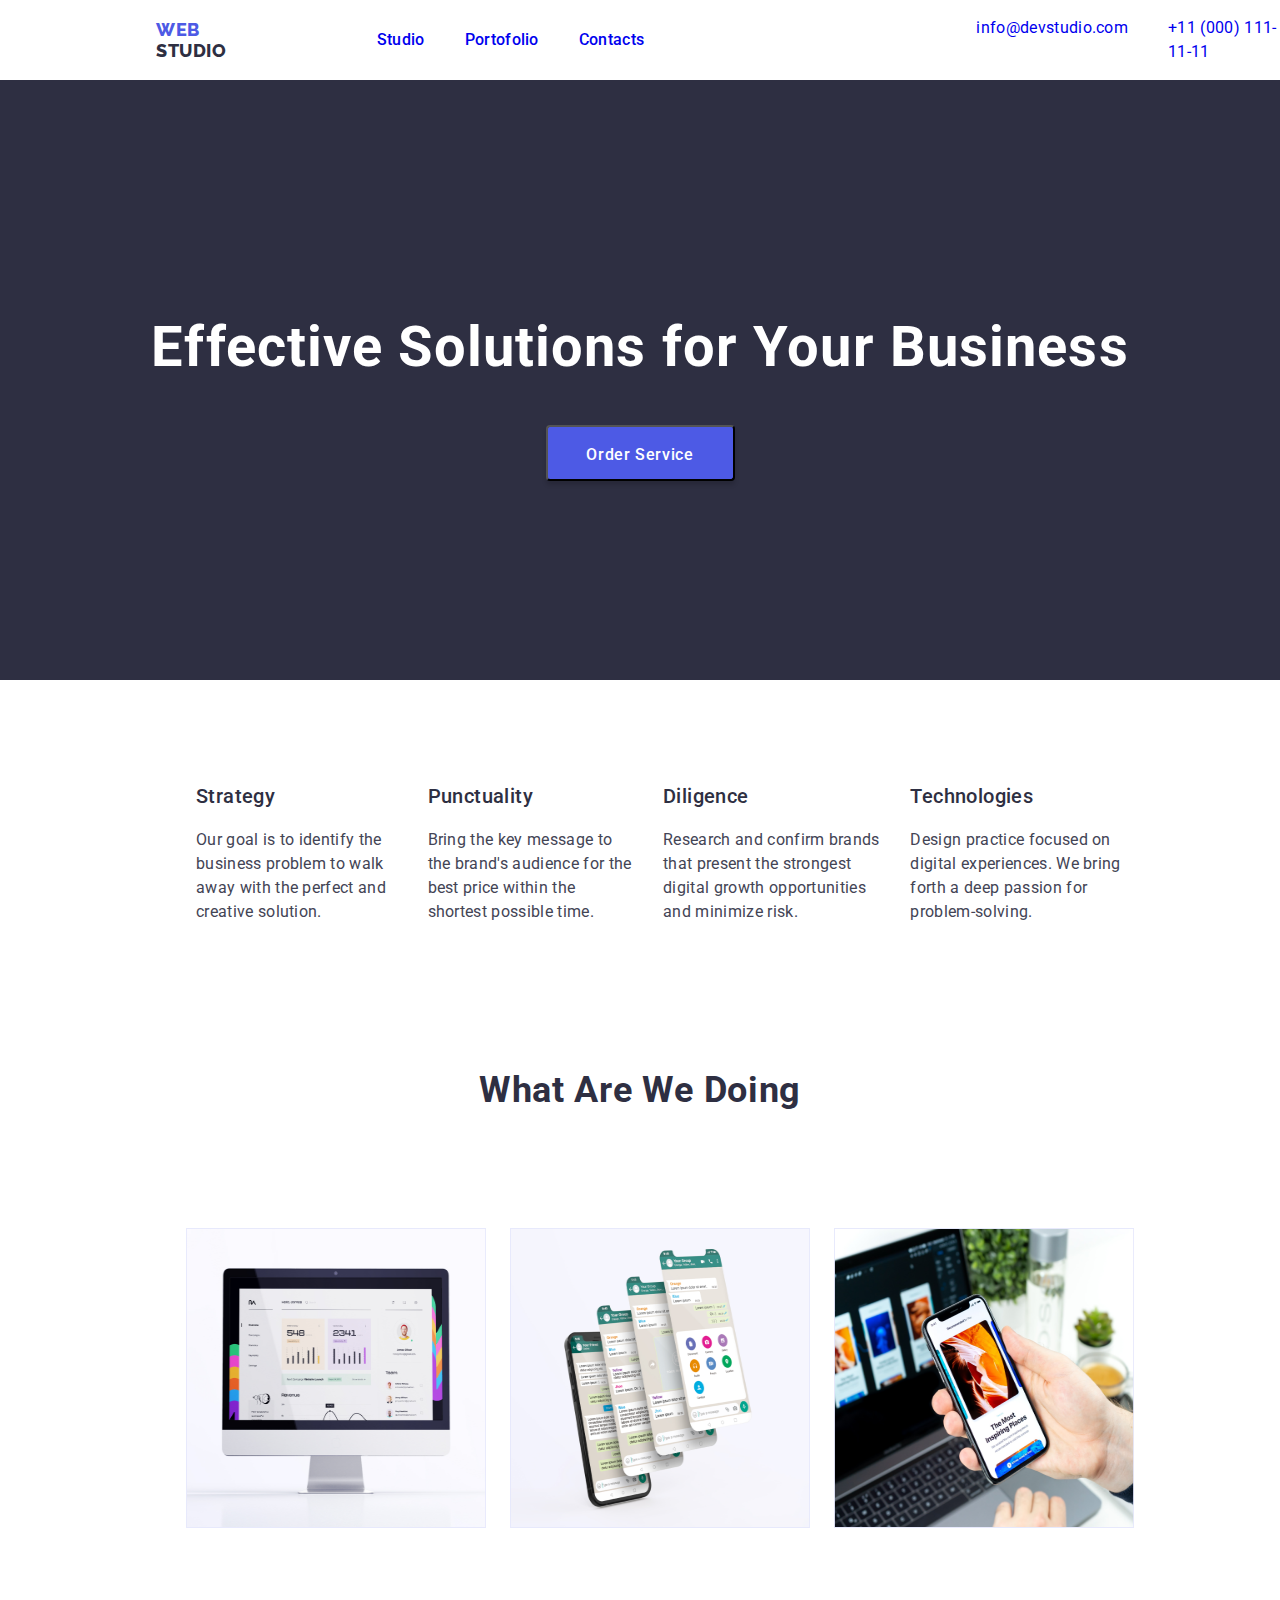
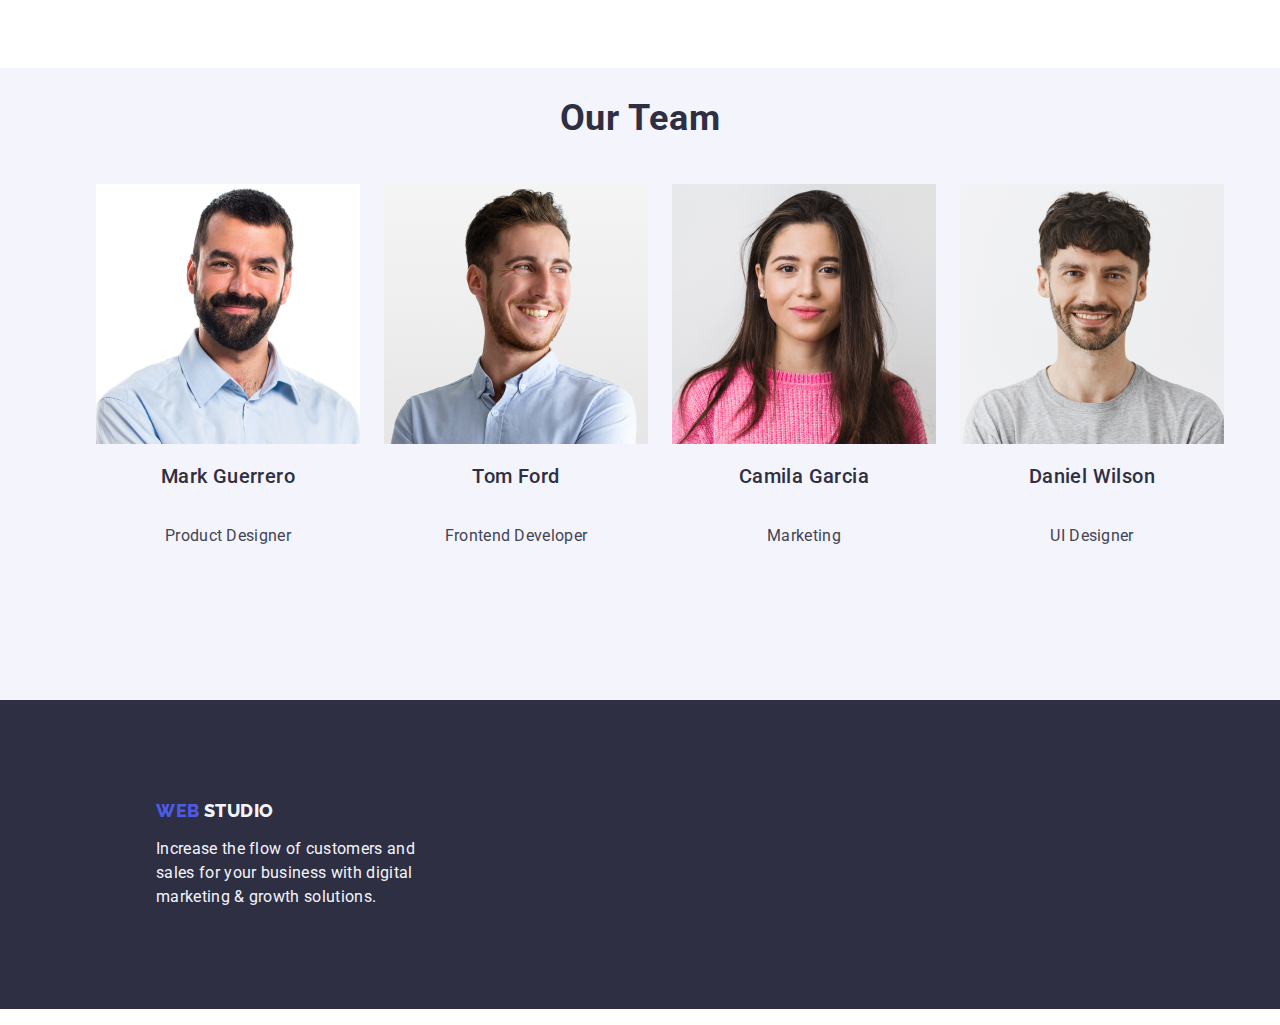
<file: index.html>
<!DOCTYPE html>
<html lang="en">
  <head>
    <meta charset="UTF-8" />
    <meta name="viewport" content="width=device-width, initial-scale=1.0" />
    <link rel="preconnect" href="https://fonts.googleapis.com" />
    <link rel="preconnect" href="https://fonts.gstatic.com" crossorigin />
    <link
      href="https://fonts.googleapis.com/css2?family=Raleway:ital,wght@0,100..900;1,100..900&display=swap"
      rel="stylesheet"
    />

    <link
      href="https://fonts.googleapis.com/css2?family=Roboto:ital,wght@0,100;0,300;0,400;0,500;0,700;0,900;1,100;1,300;1,400;1,500;1,700;1,900&display=swap"
      rel="stylesheet"
    />
    <link rel="stylesheet" href="css/styles.css" />
    <link rel="stylesheet" href="css/modern-normalize.css" />
    <title>Studio</title>
    <link
      rel="icon"
      type="image/x-icon"
      href="images/favicon/icons8-coding-16.png"
    />
  </head>
  <body>
    <header class="global-header">
      <!-- Logo-header-section -->
      <a href="index.html"
        ><span class="logo-web-blue">Web</span>
        <span class="logo-studio-black">Studio</span></a
      >
      <!-- Navigation links -->
      <nav class="main-navigation">
        <ul>
          <li><a href="index.html">Studio</a></li>
          <li><a href="portofolio.html">Portofolio</a></li>
          <li><a href="contacts.html">Contacts</a></li>
        </ul>
      </nav>
      <!-- Header links email and phone number -->
      <ul class="contacts-links">
        <li><a href="mailto:info@devstudio.com">info@devstudio.com</a></li>
        <li><a href="tel:+110001111111">+11 (000) 111-11-11</a></li>
      </ul>
    </header>
    <main>
      <!-- Title and button order service -->
      <div class="main-title-section">
        <h1 class="main-title">Effective Solutions for Your Business</h1>
        <button class="main-title-button">Order Service</button>
      </div>
      <!-- Skills section -->
      <section class="skills-section">
        <ul class="skills-list">
          <li class="skill">
            <h3>Strategy</h3>
            <p>
              Our goal is to identify the business problem to walk away with the
              perfect and creative solution.
            </p>
          </li>
          <li class="skill">
            <h3>Punctuality</h3>
            <p>
              Bring the key message to the brand's audience for the best price
              within the shortest possible time.
            </p>
          </li>
          <li class="skill">
            <h3>Diligence</h3>
            <p>
              Research and confirm brands that present the strongest digital
              growth opportunities and minimize risk.
            </p>
          </li>
          <li class="skill">
            <h3>Technologies</h3>
            <p>
              Design practice focused on digital experiences. We bring forth a
              deep passion for problem-solving.
            </p>
          </li>
        </ul>
      </section>

      <!-- What are we doing section -->
      <section class="what-are-we-doing-section">
        <h2 class="what-are-we-doing-title">What are we doing</h2>
        <ul class="what-we-do-images">
          <li>
            <img
              src="images/img1.png"
              alt="statistics"
              width="300"
              height="300"
            />
          </li>
          <li>
            <img src="images/img 2.png" alt="app" width="300" height="300" />
          </li>
          <li>
            <img
              src="images/img 3.png"
              alt="inspiration"
              width="300"
              height="300"
            />
          </li>
        </ul>
      </section>
      <!-- Our team cards section -->
      <section class="our-team-section">
        <h2 class="our-team-title">Our Team</h2>
        <ul class="team-cards">
          <li class="card">
            <img
              src="images/Mark Guerrero.png"
              alt="Mark Guerrero"
              width="264"
              height="260"
            />
            <h3>Mark Guerrero</h3>
            <p>Product Designer</p>
          </li>
          <li class="card">
            <img
              src="images/Tom Ford.png"
              alt="Tom Ford"
              width="264"
              height="260"
            />
            <h3>Tom Ford</h3>
            <p>Frontend Developer</p>
          </li>
          <li class="card">
            <img
              src="images/Camila Garcia.png"
              alt="Camila Garcia"
              width="264"
              height="260"
            />
            <h3>Camila Garcia</h3>
            <p>Marketing</p>
          </li>
          <li class="card">
            <img
              src="images/Daniel Wilson.png"
              alt="Daniel Wilson"
              width="264"
              height="260"
            />
            <h3>Daniel Wilson</h3>
            <p>UI Designer</p>
          </li>
        </ul>
      </section>
    </main>
    <!-- Footer section -->
    <footer class="footer-section">
      <!-- Logo-footer-section -->
      <a href="index.html"
        ><span class="logo-footer-web-blue">Web</span>
        <span class="logo-footer-studio-white">Studio</span></a
      >
      <p>
        Increase the flow of customers and sales for your business with digital
        marketing & growth solutions.
      </p>
    </footer>
  </body>
</html>
</file>
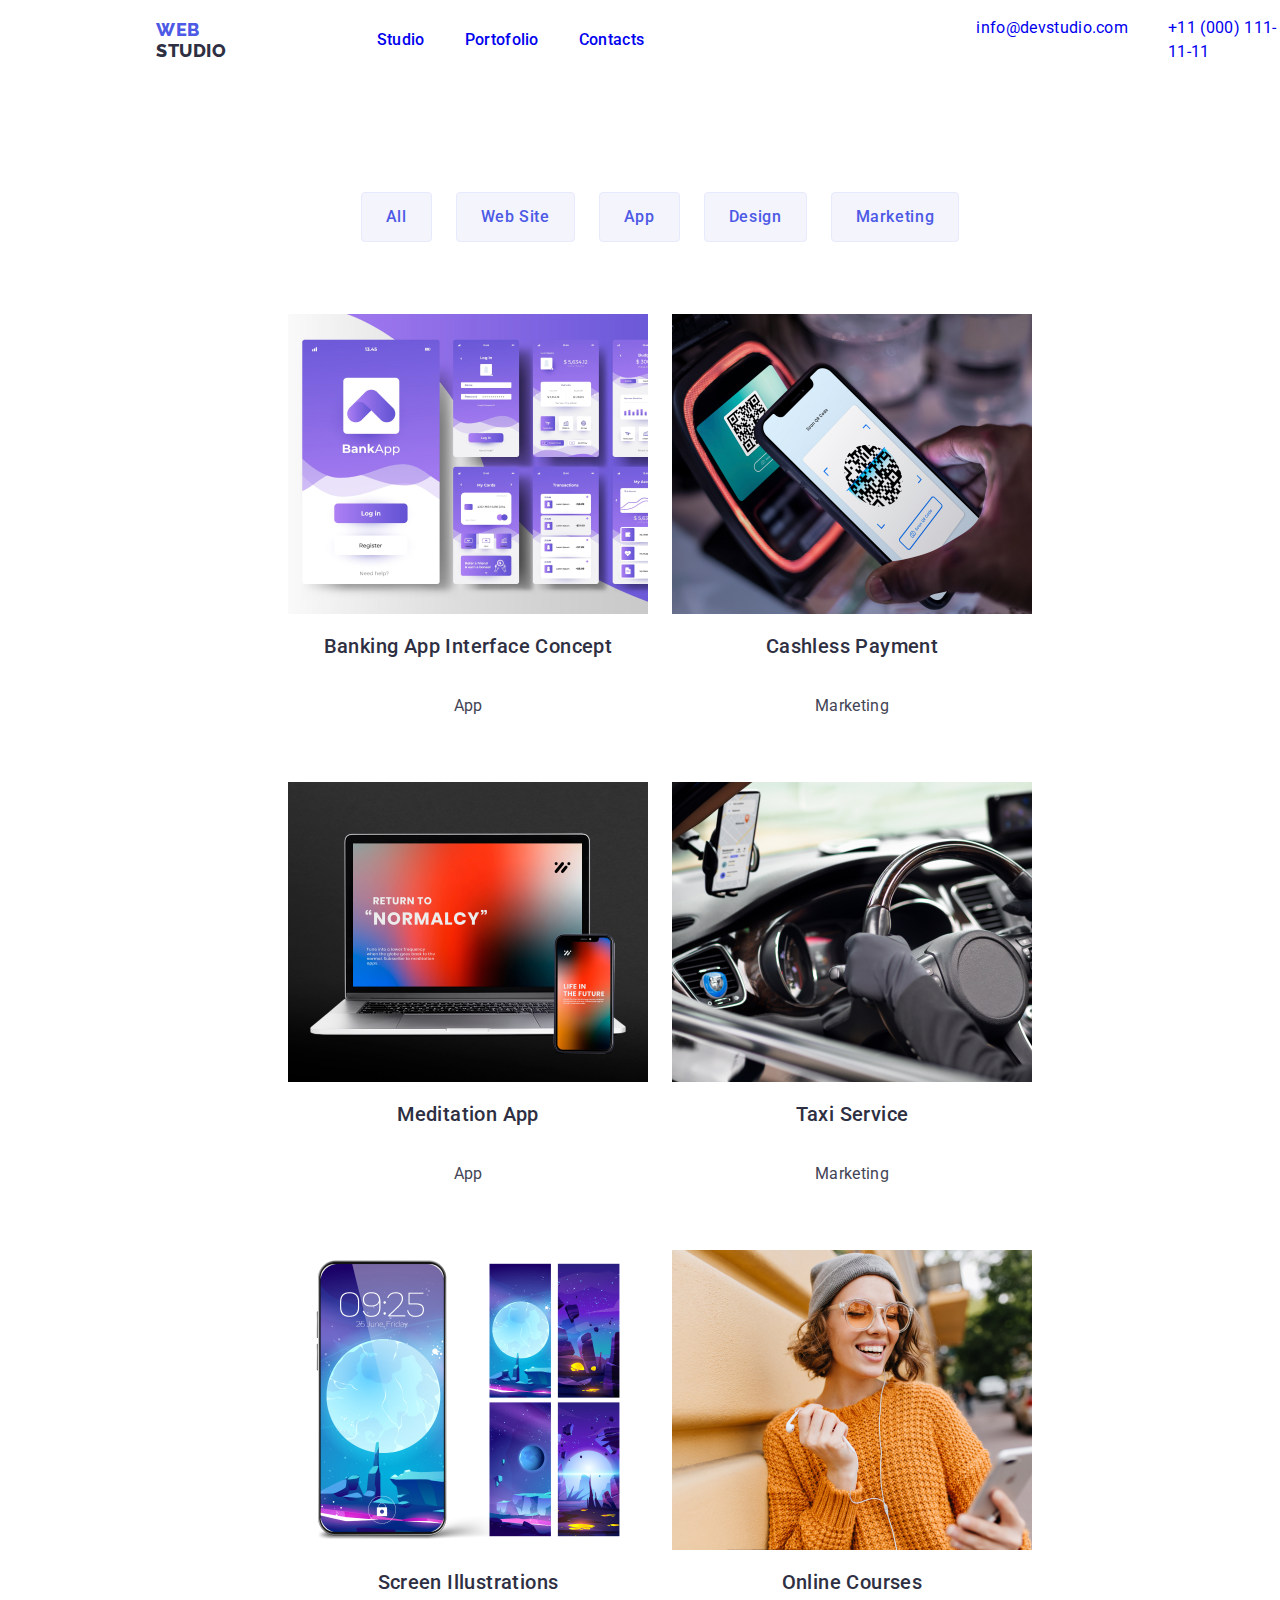
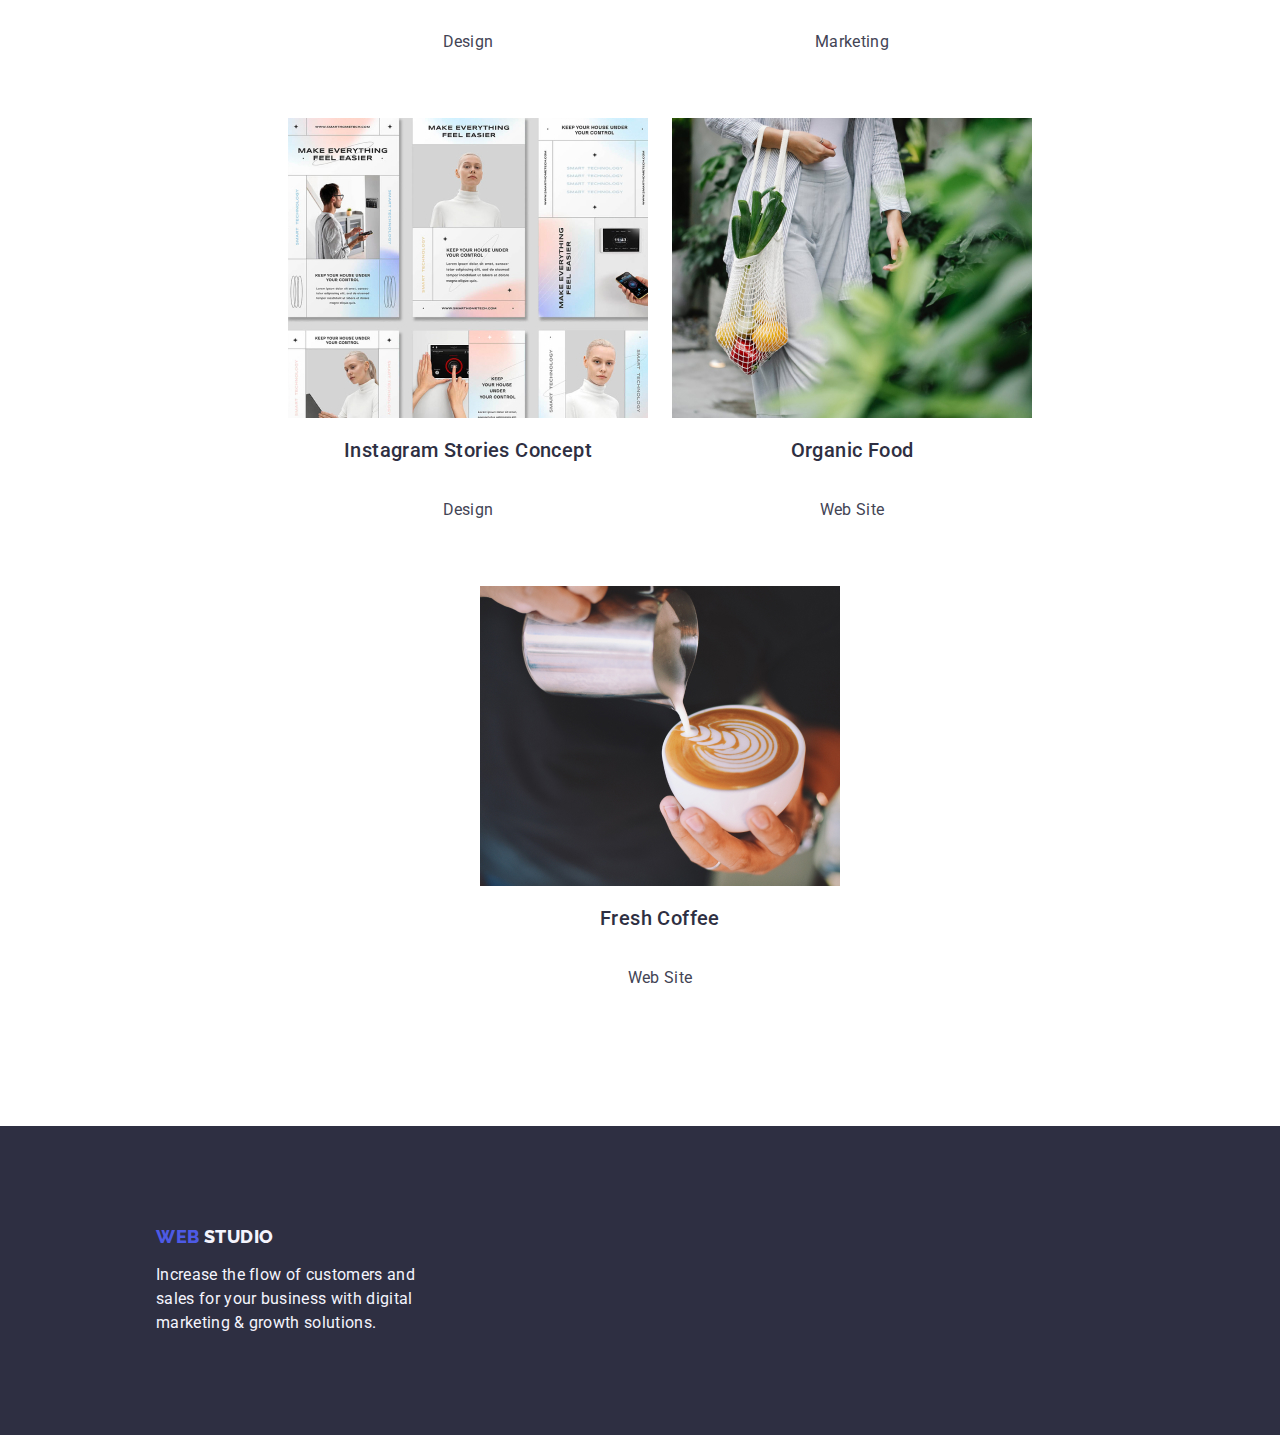
<file: portofolio.html>
<!DOCTYPE html>
<html lang="en">
  <head>
    <meta charset="UTF-8" />
    <meta name="viewport" content="width=device-width, initial-scale=1.0" />
    <link rel="preconnect" href="https://fonts.googleapis.com" />
    <link rel="preconnect" href="https://fonts.gstatic.com" crossorigin />
    <link
      href="https://fonts.googleapis.com/css2?family=Raleway:ital,wght@0,100..900;1,100..900&display=swap"
      rel="stylesheet"
    />

    <link
      href="https://fonts.googleapis.com/css2?family=Roboto:ital,wght@0,100;0,300;0,400;0,500;0,700;0,900;1,100;1,300;1,400;1,500;1,700;1,900&display=swap"
      rel="stylesheet"
    />
    <link rel="stylesheet" href="css/styles.css" />
    <link rel="stylesheet" href="css/modern-normalize.css" />
    <title>Portofolio</title>
  </head>

  <body>
    <header class="global-header">
      <!-- Logo-header-section -->
      <a href="index.html"
        ><span class="logo-web-blue">Web</span>
        <span class="logo-studio-black">Studio</span></a
      >
      <!-- Navigation links -->
      <nav class="main-navigation">
        <ul>
          <li><a href="index.html">Studio</a></li>
          <li><a href="portofolio.html">Portofolio</a></li>
          <li><a href="contacts.html">Contacts</a></li>
        </ul>
      </nav>
      <!-- Header links email and phone number -->
      <ul class="contacts-links">
        <li><a href="mailto:info@devstudio.com">info@devstudio.com</a></li>
        <li><a href="tel:+110001111111">+11 (000) 111-11-11</a></li>
      </ul>
    </header>
    <ul class="buttons-section">
      <li><button class="btn-navigation" type="button">All</button></li>
      <li><button class="btn-navigation" type="button">Web Site</button></li>
      <li><button class="btn-navigation" type="button">App</button></li>
      <li><button class="btn-navigation" type="button">Design</button></li>
      <li><button class="btn-navigation" type="button">Marketing</button></li>
    </ul>
    <ul class="card-section">
      <li class="card-section-btn">
        <img
          src="images/Banking App Interface Concept.jpg"
          width="360px"
          height="300px"
          alt="Banking App Interface Concept"
        />
        <h3>Banking App Interface Concept</h3>
        <p>App</p>
      </li>
      <li class="card-section-btn">
        <img
          src="images/Cashless Payment.jpg"
          width="360px"
          height="300px"
          alt="Cashless Payment"
        />
        <h3>Cashless Payment</h3>
        <p>Marketing</p>
      </li>
      <li class="card-section-btn">
        <img
          src="images/Meditation App.jpg"
          width="360px"
          height="300px"
          alt="Meditation App"
        />
        <h3>Meditation App</h3>
        <p>App</p>
      </li>
      <li class="card-section-btn">
        <img
          src="images/Taxi Service.jpg"
          width="360px"
          height="300px"
          alt="Taxi Service"
        />
        <h3>Taxi Service</h3>
        <p>Marketing</p>
      </li>
      <li class="card-section-btn">
        <img
          src="images/Screen Illustrations.jpg"
          width="360px"
          height="300px"
          alt="Screen Illustrations"
        />
        <h3>Screen Illustrations</h3>
        <p>Design</p>
      </li>
      <li class="card-section-btn">
        <img
          src="images/Online Courses.jpg"
          width="360px"
          height="300px"
          alt="Online Courses"
        />
        <h3>Online Courses</h3>
        <p>Marketing</p>
      </li>
      <li class="card-section-btn">
        <img
          src="images/Instagram Stories Concept.jpg"
          width="360px"
          height="300px"
          alt="Instagram Stories Concept"
        />
        <h3>Instagram Stories Concept</h3>
        <p>Design</p>
      </li>
      <li class="card-section-btn">
        <img
          src="images/Organic Food.jpg"
          width="360px"
          height="300px"
          alt="Organic Food"
        />
        <h3>Organic Food</h3>
        <p>Web Site</p>
      </li>
      <li class="card-section-btn">
        <img
          src="images/Fresh Coffee.jpg"
          width="360px"
          height="300px"
          alt="Fresh Coffee"
        />
        <h3>Fresh Coffee</h3>
        <p>Web Site</p>
      </li>
    </ul>

    <!-- Footer section -->
    <footer class="footer-section">
      <!-- Logo-footer-section -->
      <a href="index.html"
        ><span class="logo-footer-web-blue">Web</span>
        <span class="logo-footer-studio-white">Studio</span></a
      >
      <p>
        Increase the flow of customers and sales for your business with digital
        marketing & growth solutions.
      </p>
    </footer>
  </body>
</html>
</file>
<file: css/styles.css>
:root {
  --link-color: #fff;
  --heading-font-family: "Raleway", sans-serif;
  --text-font-family: "Roboto", sans-serif;
}
/* Logo studio-portofolio page START*/
.logo-web-blue {
  font-family: "Raleway", sans-serif;
  font-weight: 800;
  font-size: 18px;
  line-height: 1.16667;
  letter-spacing: 0.03em;
  text-transform: uppercase;
  color: #4d5ae5;
}
.logo-studio-black {
  font-family: "Raleway", sans-serif;
  font-weight: 800;
  font-size: 18px;
  line-height: 1.16667;
  letter-spacing: 0.03em;
  text-transform: uppercase;
  color: #2e2f42;
}
.logo-footer-web-blue {
  font-family: "Raleway", sans-serif;
  font-weight: 800;
  font-size: 18px;
  line-height: 1.16667;
  letter-spacing: 0.03em;
  text-transform: uppercase;
  color: #4d5ae5;
}

.logo-footer-studio-white {
  font-family: "Raleway", sans-serif;
  font-weight: 800;
  font-size: 18px;
  line-height: 1.16667;
  letter-spacing: 0.03em;
  text-transform: uppercase;
  color: #f4f4fd;
}
/* Logo studio-portofolio page END */
/* Stiluri generale START */
li {
  list-style-type: none;
}
a {
  text-decoration: none;
}

body {
  font-family: var(--text-font-family);
}

h3 {
  font-family: "Roboto", sans-serif;
  font-weight: 500;
  font-size: 20px;
  line-height: 1.2;
  letter-spacing: 0.02em;
  color: #2e2f42;
}
p {
  font-family: "Roboto", sans-serif;
  font-weight: 400;
  font-size: 16px;
  line-height: 1.5;
  letter-spacing: 0.02em;
  color: #434455;
}
/* Stiluri generale END */

.global-header {
  display: flex;
  align-items: center;
  margin-left: 156px;
}

.global-header .main-navigation ul {
  list-style-type: none;
  text-decoration: none;
  font-family: "Roboto", sans-serif;
  font-weight: 500;
  font-size: 16px;
  line-height: 1.5;
  letter-spacing: 0.02em;
  color: #2e2f42;
  text-shadow: 0 4px 4px 0 rgba(0, 0, 0, 0.25);
  display: flex;
  margin-left: 76px;
  gap: 40px;
}
.contacts-links {
  font-family: "Roboto", sans-serif;
  font-weight: 400;
  font-size: 16px;
  line-height: 1.5;
  letter-spacing: 0.02em;
  color: #434455;
  display: flex;
  padding-left: 332px;
  gap: 40px;
}

.main-title-section {
  width: 100%;
  height: 600px;
  background-color: #2e2f42;
  display: flex;
  flex-direction: column;
  align-items: center;
  justify-content: center;
}

.main-title {
  font-family: "Roboto", sans-serif;
  font-weight: 700;
  font-size: 56px;
  line-height: 1.07143;
  letter-spacing: 0.02em;
  text-align: center;
  color: #fff;
  margin-bottom: 48px;
}

.main-title-button {
  font-family: "Roboto", sans-serif;
  font-weight: 500;
  font-size: 16px;
  line-height: 1.5;
  letter-spacing: 0.04em;
  color: #fff;
  border-radius: 4px;
  padding: 16px 32px;
  width: 189px;
  height: 56px;
  box-shadow: 0 4px 4px 0 rgba(0, 0, 0, 0.15);
  background: #4d5ae5;
}

.skills-list {
  font-family: "Roboto", sans-serif;
  font-weight: 400;
  font-size: 16px;
  line-height: 1.5;
  letter-spacing: 0.02em;
  color: #434455;
  display: flex;
  align-items: center;
  justify-content: center;
  height: 104px;
  margin-left: 156px;
  margin-right: 156px;
  margin-top: 120px;
  gap: 24px;
}

.what-are-we-doing-section {
  display: flex;
  flex-direction: column;
  align-items: center;
}

.what-are-we-doing-title {
  font-family: "Roboto", sans-serif;
  font-weight: 700;
  font-size: 36px;
  line-height: 1.11111;
  letter-spacing: 0.02em;
  text-transform: capitalize;
  text-align: center;
  color: #2e2f42;
  display: flex;
  align-items: center;
  justify-content: center;
  padding-top: 120px;
}
.what-we-do-images {
  display: flex;
  padding-top: 72px;
  gap: 24px;
}

.our-team-section {
  display: flex;
  flex-direction: column;
  background-color: #f4f4fd;
  margin-top: 120px;
  padding-bottom: 120px;
}

.our-team-title {
  display: flex;
  justify-content: center;
  font-family: "Roboto", sans-serif;
  font-weight: 700;
  font-size: 36px;
  line-height: 1.11111;
  letter-spacing: 0.02em;
  text-transform: capitalize;
  text-align: center;
  color: #2e2f42;
}

.team-cards {
  display: flex;
  justify-content: center;
  gap: 24px;
}

.card {
  display: flex;
  flex-direction: column;
  align-items: center;
  font-family: "Roboto", sans-serif;
  font-weight: 400;
  font-size: 16px;
  line-height: 1.5;
  letter-spacing: 0.02em;
  text-align: center;
  color: #434455;
}

.footer-section {
  background-color: #2e2f42;
  padding-left: 156px;
  padding-top: 100px;
}

.footer-section p {
  font-family: "Roboto", sans-serif;
  font-weight: 400;
  font-size: 16px;
  line-height: 1.5;
  letter-spacing: 0.02em;
  color: #f4f4fd;
  width: 264px;
  padding-bottom: 100px;
}

/* Portofolio START */

.buttons-section {
  display: flex;
  justify-content: center;
  gap: 24px;
  padding-top: 96px;
}
.btn-navigation {
  font-family: "Roboto", sans-serif;
  font-weight: 500;
  font-size: 16px;
  line-height: 1.5;
  letter-spacing: 0.04em;
  text-align: center;
  color: #4d5ae5;
  border: 1px solid #e7e9fc;
  border-radius: 4px;
  padding: 12px 24px;
  background-color: #f4f4fd;
  cursor: pointer;
}

.btn-navigation:hover {
  box-shadow: 0 2px 2px 0 rgba(0, 0, 0, 0.12), 0 2px 1px 0 rgba(0, 0, 0, 0.08),
    0 3px 1px 0 rgba(0, 0, 0, 0.1);
  background: #404bbf;
  color: #fff;
}

.card-section {
  display: flex;
  flex-wrap: wrap;
  justify-content: center;
  column-gap: 24px;
  row-gap: 48px;
  margin-top: 72px;
  margin-left: 156px;
  margin-right: 156px;
  margin-bottom: 120px;
}

.card-section-btn {
  display: flex;
  flex-direction: column;
  align-items: center;
  justify-content: center;
}
</file>
